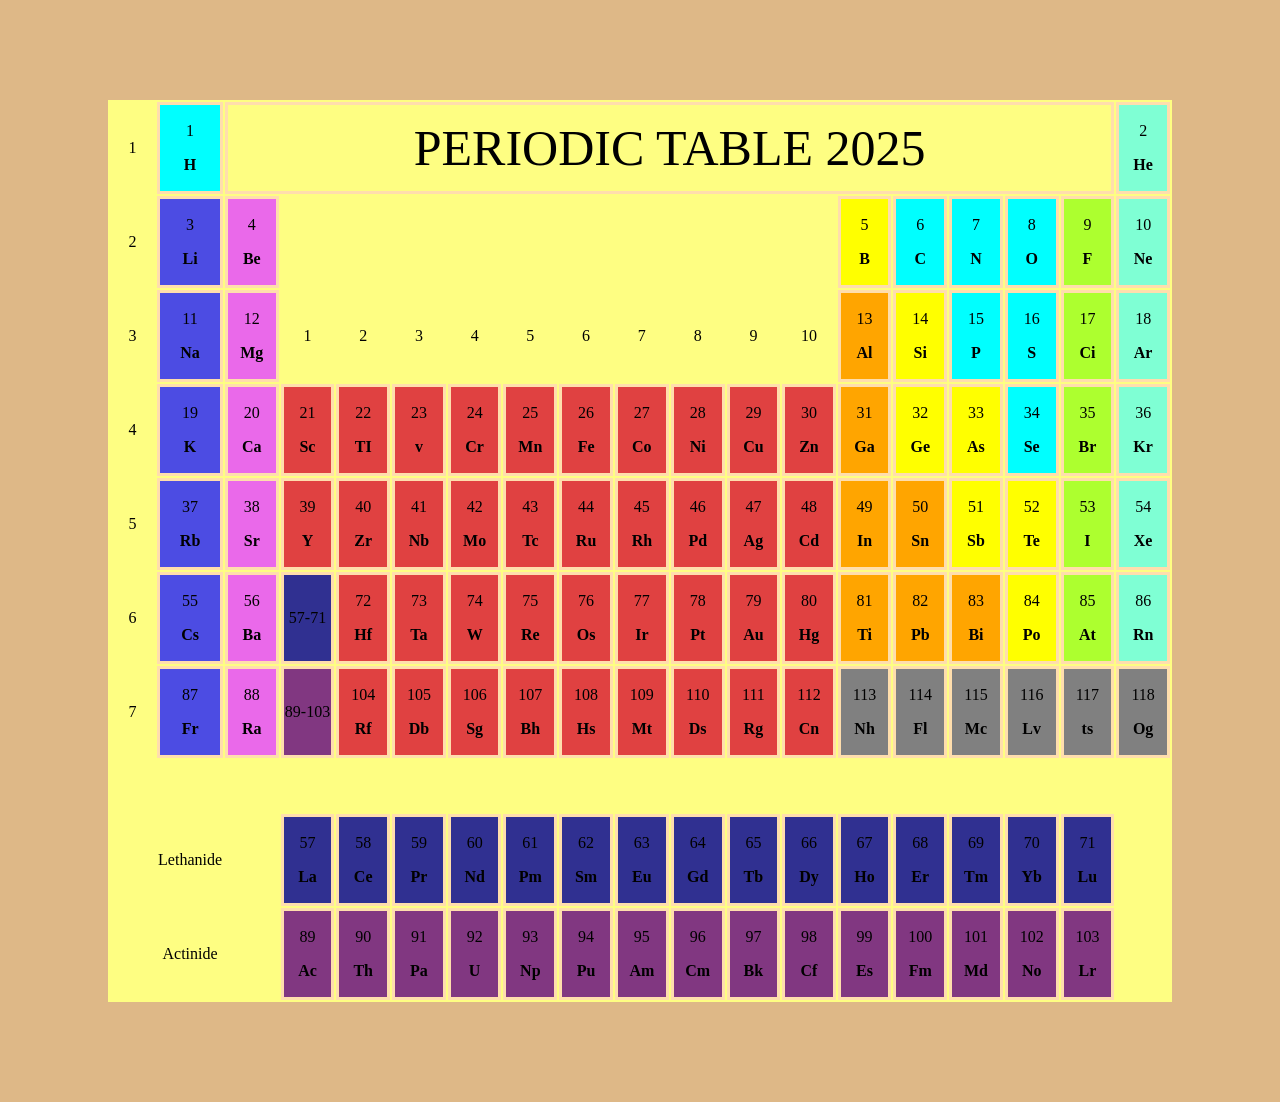
<file: index.html>
<!DOCTYPE html>
<html lang="en">
<head>
    <meta charset="UTF-8">
    <meta name="viewport" content="width=device-width, initial-scale=1.0">
    <title>Document</title>
    <link rel="stylesheet" href="style.css">
</head>
<body>
    <table>
        <tr>
           <td class="blank">1</td> 
            <td style="background-color: aqua;">
<p>1</p>
<p><b>H</b></p>

            </td>
            <td  colspan="16" class="heading">periodic table 2025</td>
            
            <td class="dark">
                <p>2</p>
<p><b>He</b></p>
            </td>

        </tr>
             <tr>
                <td class="blank">2</td>
            <td class="navy"><p>3</p>
<p><b>Li</b></p></td>
            <td class="purple"><p>4</p>
<p><b>Be</b></p></td>
            <td class="blank"></td>
            <td class="blank"></td>
            <td class="blank"></td>
            <td class="blank"></td>
            <td class="blank"></td>
            <td class="blank"></td>
            <td class="blank"></td>
            <td class="blank"></td><td class="blank"></td>
            <td class="blank"></td>
             <td class="yellow">
                <p>5</p>
<p><b>B</b></p>
             </td>
              <td class="aqua">
                <p>6</p>
<p><b>C</b></p>
              </td>
               <td class="aqua"><p>7</p>
<p><b>N</b></p></td>
                <td class="aqua"><p>8</p>
<p><b>O</b></p></td>
                 <td class="green"><p>9</p>
<p><b>F</b></p></td>
            <td class="dark"><p>10</p>
<p><b>Ne</b></p></td>

        </tr>
           <tr>
            <td class="blank">3</td>
            <td class="navy"><p>11</p>   
<p><b>Na</b></p></td>
            <td class="purple"><p>12</p>
<p><b>Mg</b></p></td>
            <td class="blank">1</td>
            <td class="blank">2</td>
            <td class="blank">3</td>
            <td class="blank">4</td>
            <td class="blank">5</td>
            <td class="blank">6</td><td class="blank">7</td>
            <td class="blank">8</td>
            <td class="blank">9</td>
            <td class="blank">10</td>
             <td class="orange"><p>13</p>
<p><b>Al</b></p></td>
              <td class="yellow"><p>14</p>
<p><b>Si</b></p></td>
               
                <td class="aqua"><p>15</p>
<p><b>P</b></p></td>
                 <td class="aqua"><p>16</p>
<p><b>S</b></p></td>
            <td class="green"><p>17</p>
<p><b>Ci</b></p></td>
<td class="dark"><p>18</p>
<p><b>Ar</b></p></td>

        </tr>
            <tr>
                <td class="blank">4</td>
           <td class="navy"><p>19</p>
<p><b>K</b></p></td>
            <td class="purple"><p>20</p>
<p><b>Ca</b></p></td>
 <td class="red"><p>21</p>
<p><b>Sc</b></p></td>
 <td class="red"><p>22</p>
<p><b>TI</b></p></td>
 <td class="red"><p>23</p>
<p><b>v</b></p></td>
 <td class="red"><p>24</p>
<p><b>Cr</b></p></td>
 <td class="red"><p>25</p>
<p><b>Mn</b></p></td>
 <td class="red"><p>26</p>
<p><b>Fe</b></p></td>
 <td class="red"><p>27</p>
<p><b>Co</b></p></td>
 <td class="red"><p>28</p>
<p><b>Ni</b></p></td>
 <td class="red"><p>29</p>
<p><b>Cu</b></p></td>
 <td class="red"><p>30</p>
<p><b>Zn</b></p></td>
 <td class="orange"><p>31</p>
<p><b>Ga</b></p></td>
 <td class="yellow"><p>32</p>
<p><b>Ge</b></p></td>
 <td class="yellow"><p>33</p>
<p><b>As</b></p></td>
 <td class="aqua"><p>34</p>
<p><b>Se</b></p></td>
 <td class="green"><p>35</p>
<p><b>Br</b></p></td>
 <td class="dark"><p>36</p>
<p><b>Kr</b></p></td>


        </tr>
                   <tr>
                    <td class="blank">5</td>
            <td class="navy"><p>37</p>
<p><b>Rb</b></p></td>
            <td  class="purple"><p>38</p>
<p><b>Sr</b></p></td>
 <td class="red"><p>39</p>
<p><b>Y</b></p></td>
 <td class="red"><p>40</p>
<p><b>Zr</b></p></td>
 <td class="red"><p>41</p>
<p><b>Nb</b></p></td>
 <td class="red"><p>42</p>
<p><b>Mo</b></p></td>
 <td class="red"><p>43</p>
<p><b>Tc</b></p></td>
 <td class="red"><p>44</p>
<p><b>Ru</b></p></td>
 <td class="red"><p>45</p>
<p><b>Rh</b></p></td>
 <td class="red"><p>46</p>
<p><b>Pd</b></p></td>
 <td class="red"><p>47</p>
<p><b>Ag</b></p></td>
 <td class="red"><p>48</p>
<p><b>Cd</b></p></td>
 <td class="orange"><p>49</p>
<p><b>In</b></p></td>
 <td class="orange"><p>50</p>
<p><b>Sn</b></p></td>
 <td class="yellow"><p>51</p>
<p><b>Sb</b></p></td>
 <td class="yellow"><p>52</p>
<p><b>Te</b></p></td>
 <td class="green"><p>53</p>
<p><b>I</b></p></td>
 <td class="dark"><p>54</p>
<p><b>Xe</b></p></td>

        </tr>
                   <tr>
                    <td class="blank">6</td>
           <td class="navy" class="purple"><p>55</p>
<p><b>Cs</b></p></td>
            <td  class="purple"><p>56</p>
<p><b>Ba</b></p></td>
 <td class="blue"><p>57-71</p>
<p><b></b></p></td>
 <td class="red"><p>72</p>
<p><b>Hf</b></p></td>
 <td class="red"><p>73</p>
<p><b>Ta</b></p></td>
 <td class="red"><p>74</p>
<p><b>W</b></p></td>
 <td class="red"><p>75</p>
<p><b>Re</b></p></td>
 <td class="red"><p>76</p>
<p><b>Os</b></p></td>
 <td class="red"><p>77</p>
<p><b>Ir</b></p></td>
 <td class="red"><p>78</p>
<p><b>Pt</b></p></td>
 <td class="red"><p>79</p>
<p><b>Au</b></p></td>
 <td class="red"><p>80</p>
<p><b>Hg</b></p></td>
 <td class="orange"><p>81</p>
<p><b>Ti</b></p></td>
 <td class="orange"><p>82</p>
<p><b>Pb</b></p></td>
 <td class="orange"><p>83</p>
<p><b>Bi</b></p></td>
 <td class="yellow"><p>84</p>
<p><b>Po</b></p></td>
 <td class="green"><p>85</p>
<p><b>At</b></p></td>
 <td class="dark"><p>86</p>
<p><b>Rn</b></p></td>

        </tr>
                   <tr>
                    <td class="blank">7</td>
            <td class="navy"><p>87</p>
<p><b>Fr</b></p></td>
            <td class="purple"><p>88</p>
<p><b>Ra</b></p></td>
 <td class="pdark"><p>89-103</p>
<p><b></b></p></td>
 <td class="red"><p>104</p>
<p><b>Rf</b></p></td>
 <td  class="red"><p>105</p>
<p><b>Db</b></p></td>
 <td  class="red"><p>106</p>
<p><b>Sg</b></p></td>
 <td  class="red"><p>107</p>
<p><b>Bh</b></p></td>
 <td  class="red"><p>108</p>
<p><b>Hs</b></p></td>
 <td  class="red"><p>109</p>
<p><b>Mt
</b></p></td>
 <td class="red"><p>110</p>
<p><b>Ds</b></p></td>
 <td class="red"><p>111</p>
<p><b>Rg</b></p></td>
 <td class="red"><p>112</p>
<p><b>Cn</b></p></td>
 <td class="grey"><p>113</p>
<p><b>Nh</b></p></td>
 <td  class="grey"><p>114</p>
<p><b>Fl</b></p></td>
 <td class="grey"><p>115</p>
<p><b>Mc</b></p></td>
 <td class="grey"><p>116</p>
<p><b>Lv</b></p></td>
 <td class="grey"><p>117</p>
<p><b>ts
</b></p></td>
 <td class="grey"><p>118</p>
<p><b>Og</b></p></td>

        </tr>
          <tr>
       
<td class="blank"></td>
            <td class="blank"></td>
            <td class="blank"></td>
            <td class="blank"></td>
            <td class="blank"></td>
            <td class="blank"></td><td class="blank"></td>
            <td class="blank"></td>
        </tr>
         <tr>
        <td class="blank"></td>
        <td class="blank">Lethanide</td>
         <td class="blank"></td>
           <td class="blue"><p>57</p>
<p><b>La</b></p></td>
            <td  class="blue"><p>58</p>
<p><b>Ce
</b></p></td>
 <td  class="blue"><p>59</p>
<p><b>Pr</b></p></td>
 <td  class="blue"><p>60</p>
<p><b>Nd</b></p></td>
 <td  class="blue"><p>61</p>
<p><b>Pm</b></p></td>
 <td  class="blue"><p>62</p>
<p><b>Sm</b></p></td>
 <td class="blue"><p>63</p>
<p><b>Eu</b></p></td>
 <td class="blue"><p>64</p>
<p><b>Gd</b></p></td>
 <td class="blue"><p>65</p>
<p><b>Tb
</b></p></td>
 <td class="blue"><p>66</p>
<p><b>Dy</b></p></td>
 <td class="blue"><p>67</p>
<p><b>Ho</b></p></td>
 <td class="blue"><p>68</p>
<p><b>Er</b></p></td>
 <td class="blue"><p>69</p>
<p><b>Tm</b></p></td>
 <td class="blue"><p>70</p>
<p><b>Yb</b></p></td>
 <td class="blue"><p>71</p>
<p><b>Lu</b></p></td>
 
 

        </tr>
          <tr>
       <td class="blank"></td>
       <td class="blank">Actinide</td>
<td class="blank"></td>
           <td class="pdark"><p>89</p>
<p><b>Ac</b></p></td>
            <td class="pdark"><p>90</p>
<p><b>Th
</b></p></td>
 <td class="pdark"><p>91</p>
<p><b>Pa</b></p></td>
 <td class="pdark"><p>92</p>
<p><b>U</b></p></td>
 <td class="pdark"><p>93</p>
<p><b>Np</b></p></td>
 <td class="pdark"><p>94</p>
<p><b>Pu</b></p></td>
 <td class="pdark"><p>95</p>
<p><b>Am</b></p></td>
 <td class="pdark"><p>96</p>
<p><b>Cm</b></p></td>
 <td class="pdark"><p>97</p>
<p><b>Bk
</b></p></td>
 <td class="pdark"><p>98</p>
<p><b>Cf</b></p></td>
 <td class="pdark"><p>99</p>
<p><b>Es</b></p></td>
 <td class="pdark"><p>100</p>
<p><b>Fm</b></p></td>
 <td class="pdark"><p>101</p>
<p><b>Md
</b></p></td>
 <td class="pdark"><p>102</p>
<p><b>No</b></p></td>
 <td class="pdark"><p>103</p>
<p><b>Lr</b></p></td>        </tr> 
    </table>
</body>
</html>
</file>
<file: style.css>
body{
    background-color: burlywood;
}
table{
    background-color: rgb(254, 254, 130);
    margin: 100px;
}
td:hover{
    border-bottom: 8px dotted purple
    
}
.blank{
    border: none;
    text-align: center;
}



td{
    max-height: 55px;
    height: 50px;
    width: 50px;
    border: 3px solid navajowhite;
}
p{text-align: center;
}
.dark{
    background-color: aquamarine;
}

.navy{
    background-color: rgb(76, 76, 227);
}
.purple{
    background-color: rgb(234, 105, 234);
}
.yellow{
    background-color: rgb(255, 255, 0);
}
.aqua{
    background-color: aqua;
}
.green{
    background-color: greenyellow;
}

.orange{
    background-color: orange;
}
.red{
    background-color: rgb(224, 65, 65);
}
.blue{
    background-color: rgb(48, 48, 145);
}
.pdark{
    background-color: rgb(129, 55, 129);
}
.grey{
    background-color: grey;
}
.heading{
    
    text-align: center;
    text-decoration: double;
    font-size: 50px;
    text-transform: uppercase;
}
</file>
<file: style1.css>
body{
    background-color: burlywood;
}
table{
    background-color: rgb(254, 254, 130);
    margin: 100px;
}
td:hover{
    border-bottom: 8px dotted purple
    
}
.blank{
    border: none;
    text-align: center;
}



td{
    max-height: 55px;
    height: 50px;
    width: 50px;
    border: 3px solid navajowhite;
}
p{text-align: center;
}
.dark{
    background-color: aquamarine;
}

.navy{
    background-color: rgb(76, 76, 227);
}
.purple{
    background-color: rgb(234, 105, 234);
}
.yellow{
    background-color: rgb(255, 255, 0);
}
.aqua{
    background-color: aqua;
}
.green{
    background-color: greenyellow;
}

.orange{
    background-color: orange;
}
.red{
    background-color: rgb(224, 65, 65);
}
.blue{
    background-color: rgb(48, 48, 145);
}
.pdark{
    background-color: rgb(129, 55, 129);
}
.grey{
    background-color: grey;
}
.heading{
    
    text-align: center;
    text-decoration: double;
    font-size: 50px;
    text-transform: uppercase;
}
</file>
